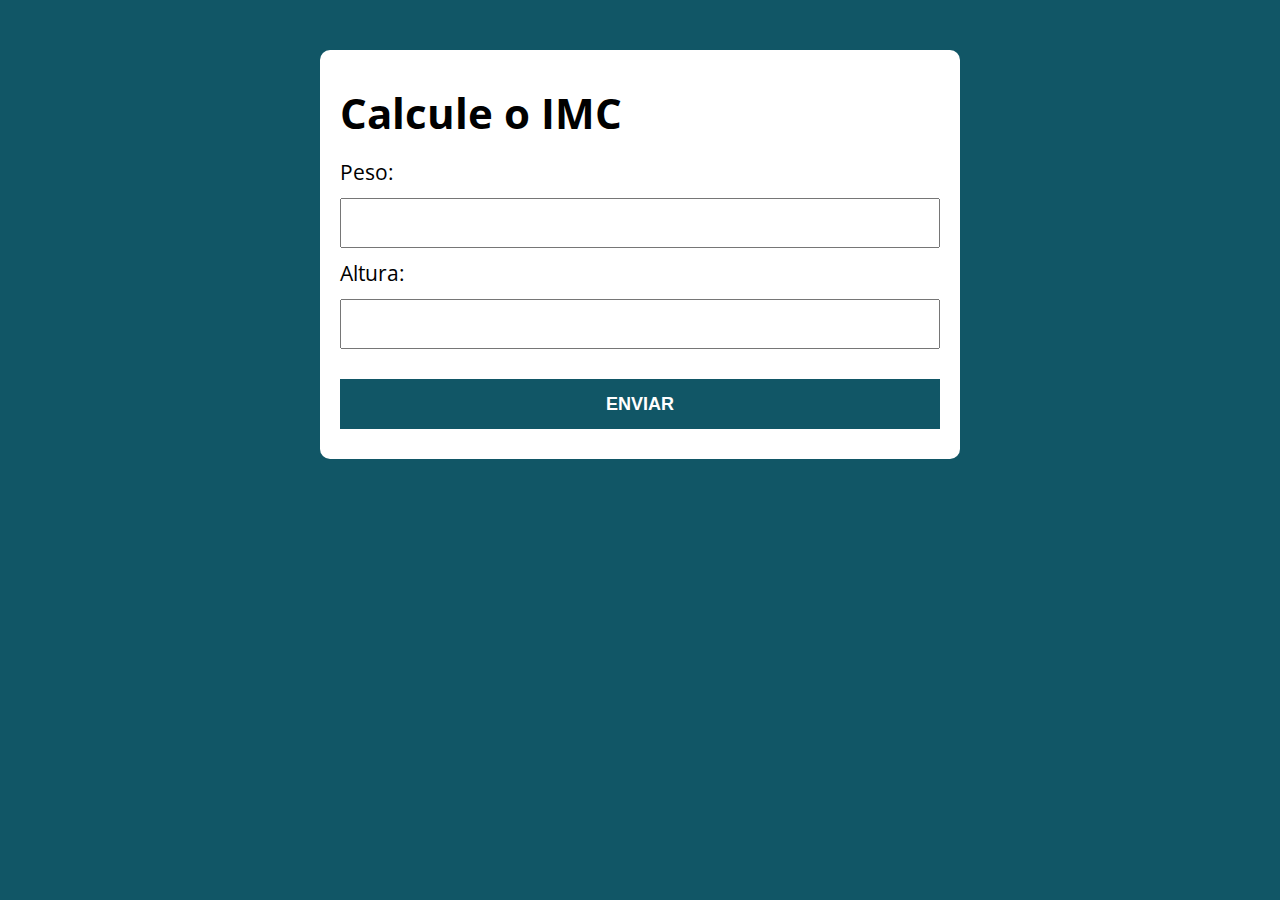
<file: Exe01-IMC/index.html>
<!DOCTYPE html>
<html lang="pt-BR">

    <head>
        <meta charset="UTF-8">
        <meta name="viewport" content="width=device-width, initial-scale=1.0">
        <meta http-equiv="X-UA-Compatible" content="ie=edge">
        <title>IMC</title>
        <link rel="stylesheet" href="./assets/css/style.css">
    </head>

    <body>
        <section class="container">
            <h1>Calcule o IMC</h1>

            <form action="" class="form">
                <label for="peso">Peso: </label>
                <input type="text" class="ipt-peso">

                <label for="peso">Altura: </label>
                <input type="text" class="ipt-altura">
                <button type="submit" class="btn-enviar">ENVIAR</button>
            </form>
            <div class="quadro-resposta">
                
            </div>
        </section>

        <script src="./assets/js/main.js"></script>
    </body>
</html>
</file>
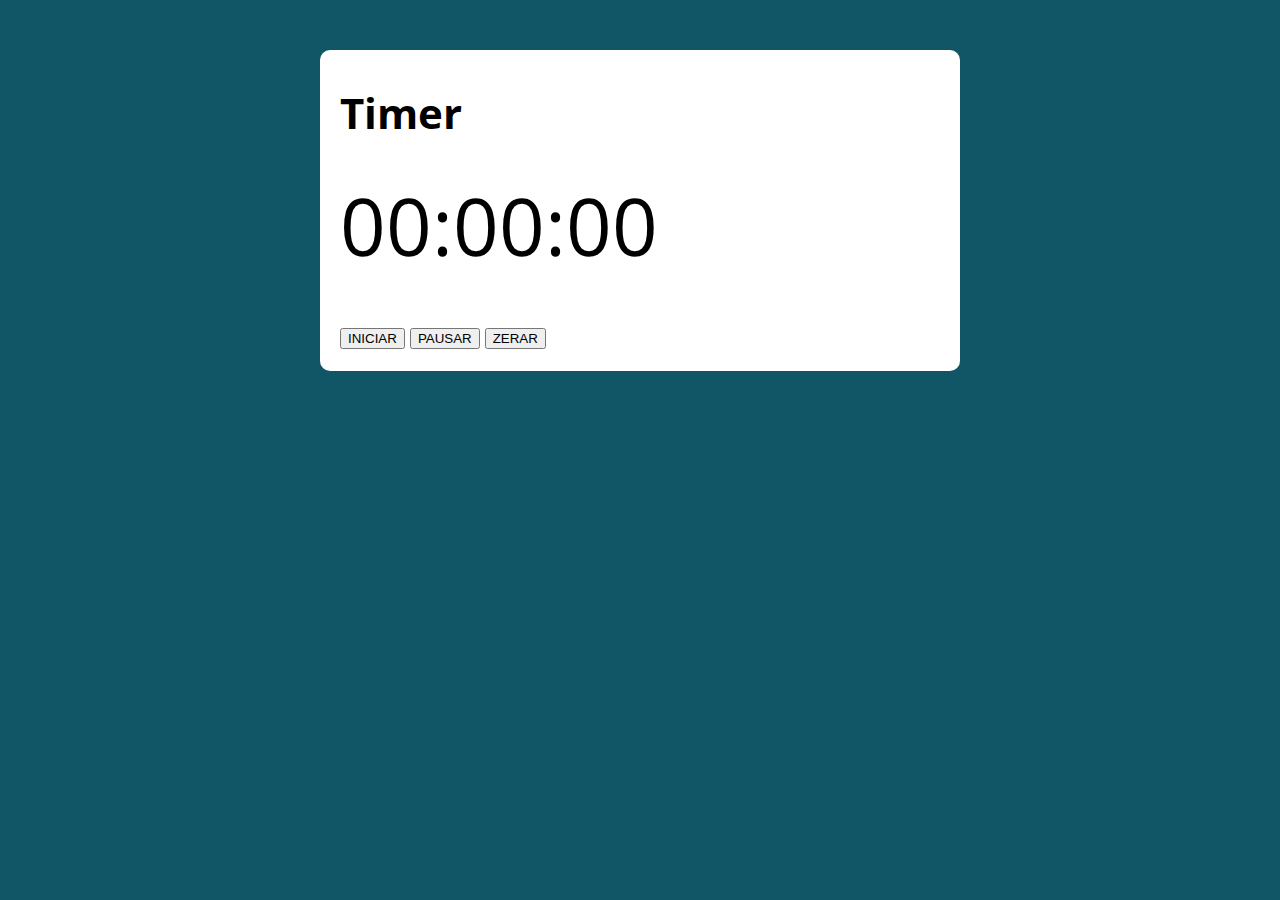
<file: Exe05-Timer/index.html>
<!DOCTYPE html>
<html lang="pt-BR">

<head>
  <meta charset="UTF-8">
  <meta name="viewport" content="width=device-width, initial-scale=1.0">
  <meta http-equiv="X-UA-Compatible" content="ie=edge">
  <title>Modelo</title>
  <link rel="stylesheet" href="./assets/css/style.css">
</head>

<body>

  <section class="container">
    <h1>Timer</h1>
    <div>
      <p  id="relogio">00:00:00</p>
      <button class="btn-iniciar">INICIAR</button>
      <button class="btn-pausar">PAUSAR</button>
      <button class="btn-zerar">ZERAR</button>
    </div>
  </section>

  <script src="./assets/js/main.js"></script>
</body>

</html>
</file>
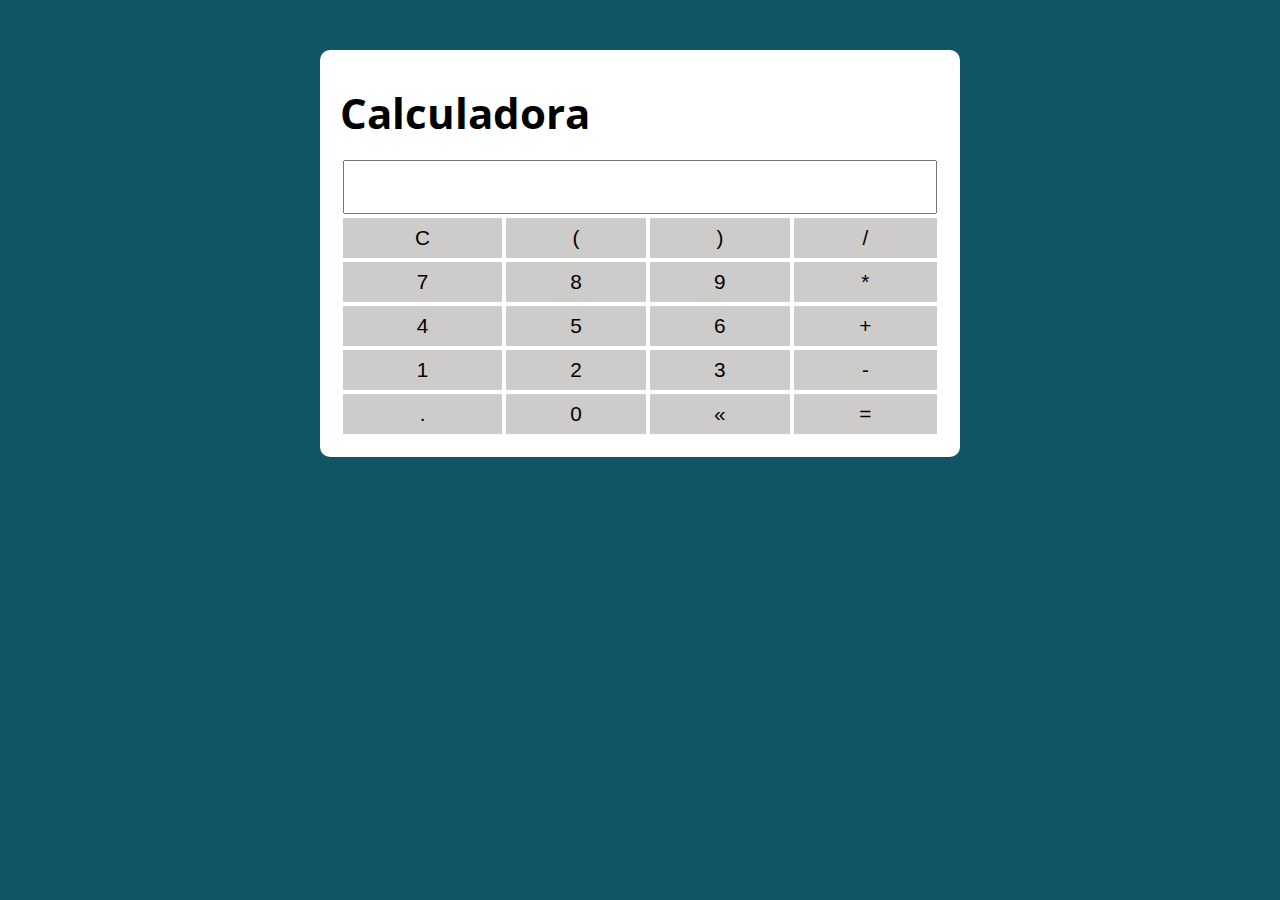
<file: Exe07-Calculadora/index.html>
<!DOCTYPE html>
<html lang="pt-BR">

<head>
  <meta charset="UTF-8">
  <meta name="viewport" content="width=device-width, initial-scale=1.0">
  <meta http-equiv="X-UA-Compatible" content="ie=edge">
  <title>Modelo</title>
  <link rel="stylesheet" href="./assets/css/style.css">
</head>

<body>

  <section class="container">
    <h1>Calculadora</h1>
    
    <table class="calculadora">
      <tr>
        <td colspan="4"><input type="text" class="display" id=""></td>
      </tr>

      <tr>
        <td><button class="btn btn-clear">C</button></td>
        <td><button class="btn btn-num">(</button></td>
        <td><button class="btn btn-num">)</button></td>
        <td><button class="btn btn-num">/</button></td>
      </tr>

      <tr>
        <td><button class="btn btn-num">7</button></td>
        <td><button class="btn btn-num">8</button></td>
        <td><button class="btn btn-num">9</button></td>
        <td><button class="btn btn-num">*</button></td>
      </tr>

      <tr>
        <td><button class="btn btn-num">4</button></td>
        <td><button class="btn btn-num">5</button></td>
        <td><button class="btn btn-num">6</button></td>
        <td><button class="btn btn-num">+</button></td>
      </tr>

      <tr>
        <td><button class="btn btn-num">1</button></td>
        <td><button class="btn btn-num">2</button></td>
        <td><button class="btn btn-num">3</button></td>
        <td><button class="btn btn-num">-</button></td>
      </tr>

      <tr>
        <td><button class="btn btn-num">.</button></td>
        <td><button class="btn btn-num">0</button></td>
        <td><button class="btn btn-del">&laquo;</button></td>
        <td><button class="btn btn-eq">=</button></td>
      </tr>
    </table>
  </section>

  <script src="./assets/js/main.js"></script>
</body>

</html>
</file>
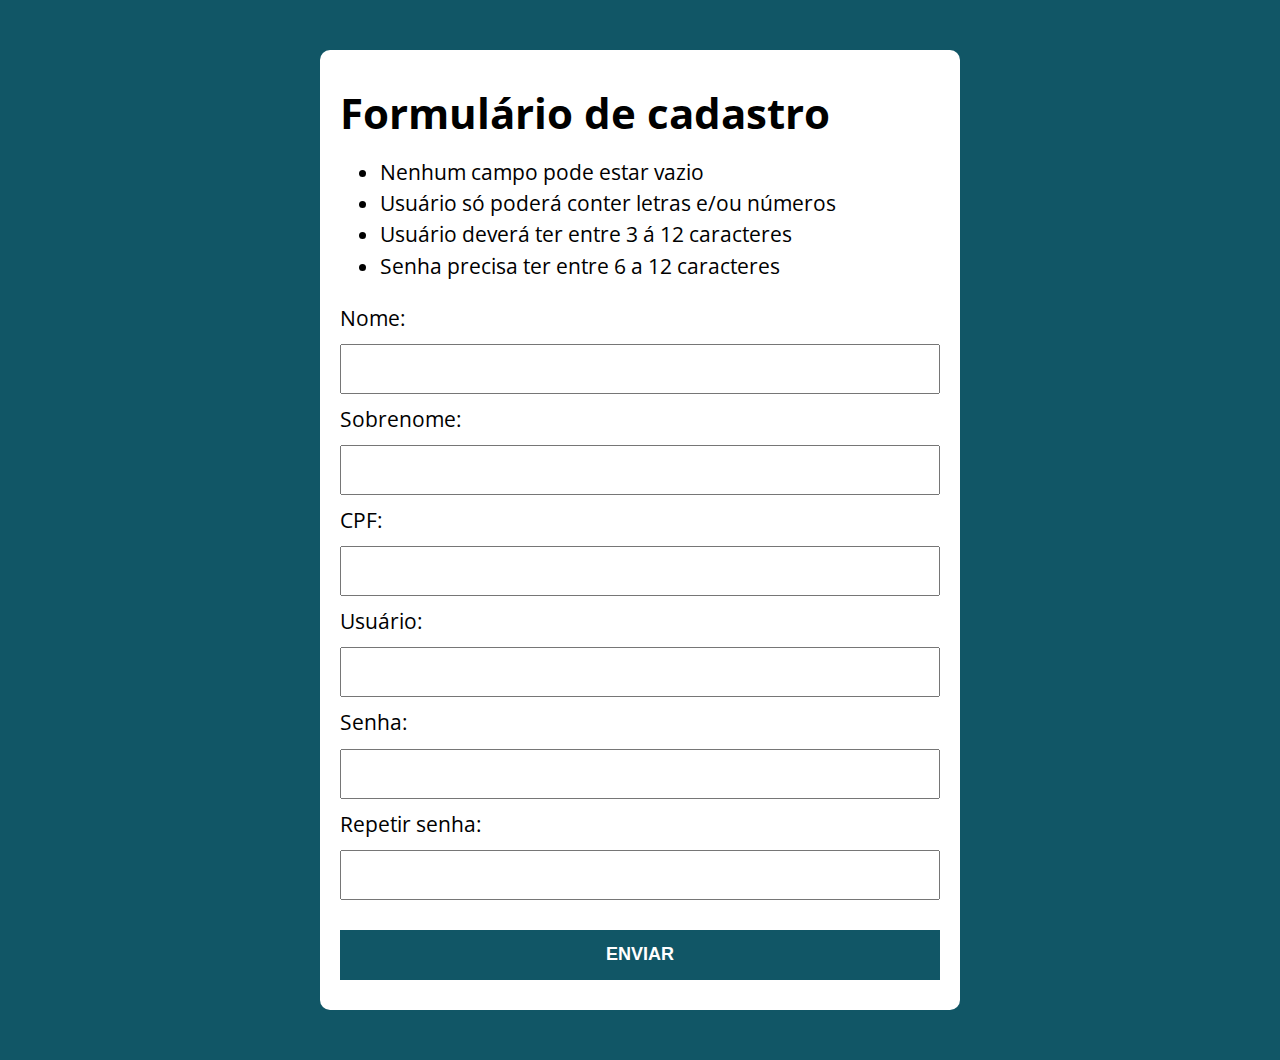
<file: Exe11-ValidacaoFormulario/index.html>
<!DOCTYPE html>
<html lang="pt-BR">

    <head>
        <meta charset="UTF-8">
        <meta name="viewport" content="width=device-width, initial-scale=1.0">
        <meta http-equiv="X-UA-Compatible" content="ie=edge">
        <title>Cadastros</title>
        <link rel="stylesheet" href="./assets/css/style.css">
    </head>

    <body>
        <section class="container">
            <h1>Formulário de cadastro</h1>
            <ul>
                <li>Nenhum campo pode estar vazio</li>
                <li>Usuário só poderá conter letras e/ou números</li>
                <li>Usuário deverá ter entre 3 á 12 caracteres</li>
                <li>Senha precisa ter entre 6 a 12 caracteres</li>
            </ul>
            <form class="form">
                <label for="nome">Nome: </label>
                <input type="text" class="ipt-nome validar">

                <label for="sobrenome">Sobrenome: </label>
                <input type="text" class="ipt-sobrenome validar">

                <label for="cpf">CPF: </label>
                <input type="text" class="ipt-cpf validar">

                <label for="usuario">Usuário: </label>
                <input type="text" class="ipt-usuario validar">

                <label for="senha">Senha: </label>
                <input type="text" class="ipt-senha validar">

                <label for="repetir-senha">Repetir senha: </label>
                <input type="text" class="ipt-repetir-senha validar">
                <button type="submit" class="btn-enviar">ENVIAR</button>
            </form>
            <div class="quadro-resposta">
                
            </div>
        </section>
        
        <script src="./assets/js/validaCPF.js"></script>
        <script src="./assets/js/main.js"></script>
    </body>
</html>
</file>
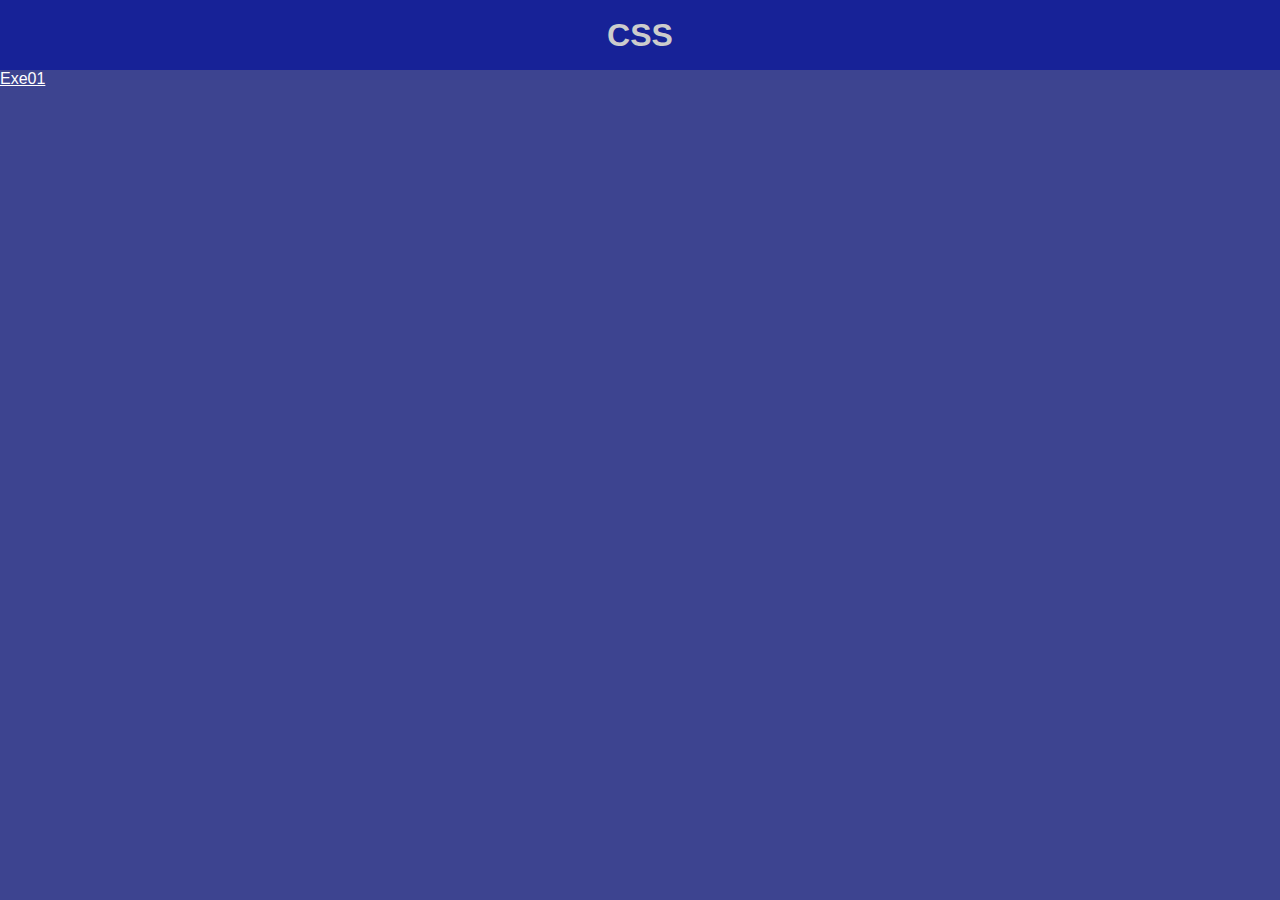
<file: Curso - CSS/2 - Introdução CSS/index.html>
<!DOCTYPE html>
<html lang="pt-BR">
<head>
    <meta charset="UTF-8">
    <meta name="viewport" content="width=device-width, initial-scale=1.0">
    <meta name="description" content="Aula CSS">
    <link rel="stylesheet" href="./style.css">
    <title>Css</title>
</head>
<body>
    <header>
        <h1>CSS</h1>
    </header>
    <a href="./exe01.html">Exe01</a>
</body>
</html>
</file>
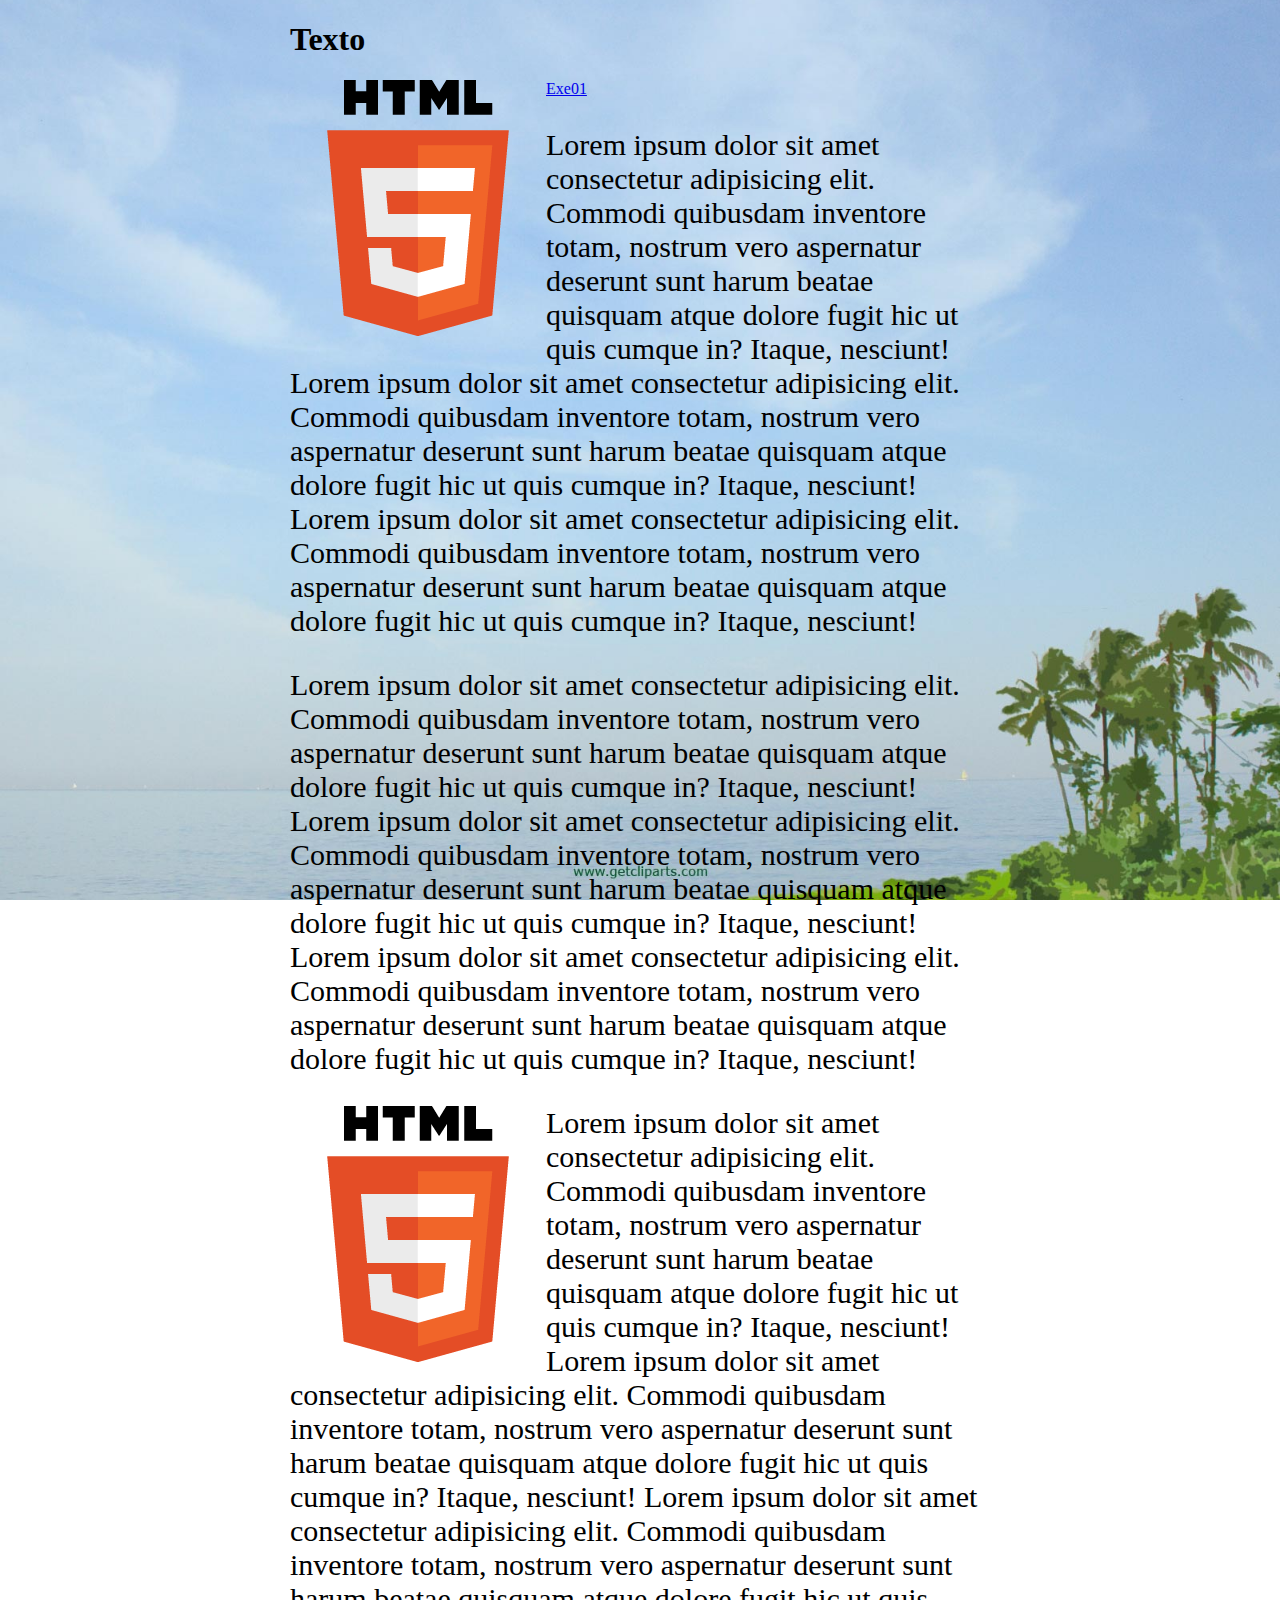
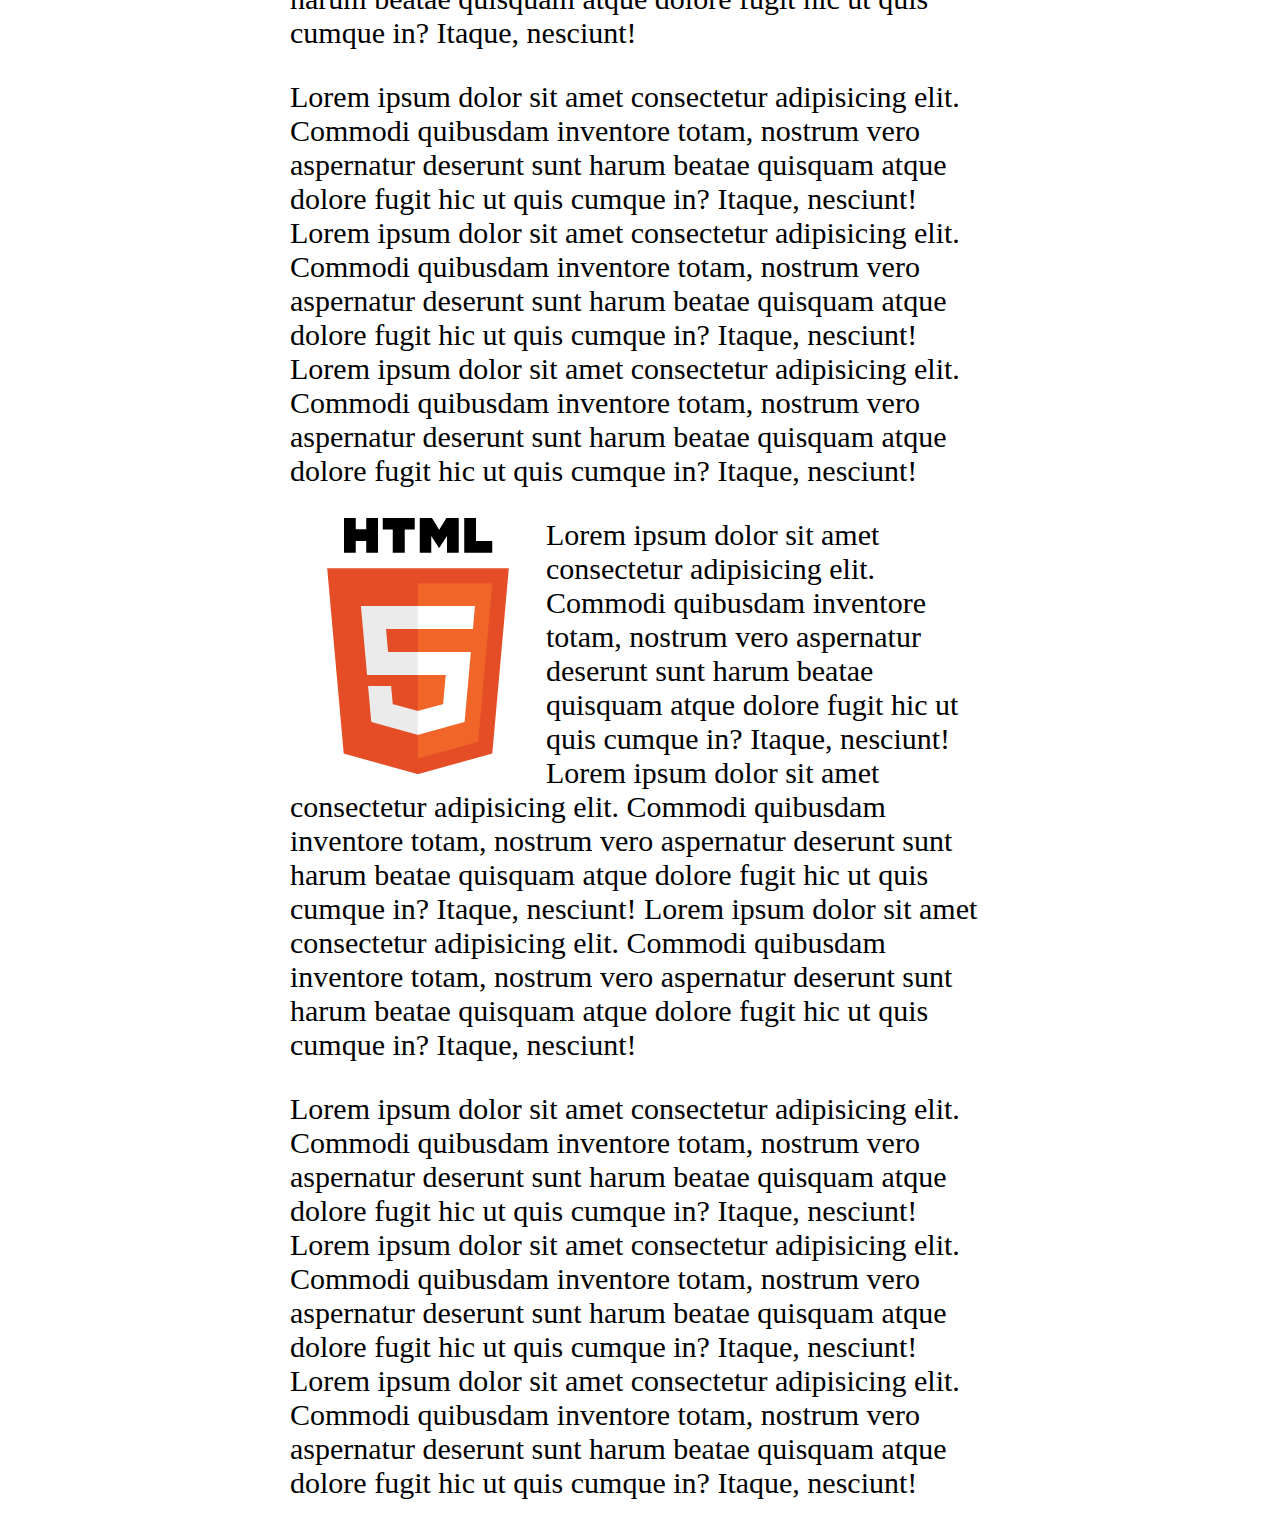
<file: Curso - CSS/3 - Parte Visual 1 CSS/src/index.html>
<!DOCTYPE html>
<html lang="pt-BR">
<head>
    <meta charset="UTF-8">
    <meta name="viewport" content="width=device-width, initial-scale=1.0">
    <link rel="stylesheet" href="style.css">
    <title>Seção 3</title>
</head>
<body>
    <h1>Texto</h1>
    <a href="Exe01.html">Exe01</a>
    <img src="./img/html5.png" class="img-html" alt="">
    <p>
        Lorem ipsum dolor sit amet consectetur adipisicing elit. Commodi quibusdam inventore totam, nostrum vero aspernatur deserunt sunt harum beatae quisquam atque dolore fugit hic ut quis cumque in? Itaque, nesciunt! Lorem ipsum dolor sit amet consectetur adipisicing elit. Commodi quibusdam inventore totam, nostrum vero aspernatur deserunt sunt harum beatae quisquam atque dolore fugit hic ut quis cumque in? Itaque, nesciunt! Lorem ipsum dolor sit amet consectetur adipisicing elit. Commodi quibusdam inventore totam, nostrum vero aspernatur deserunt sunt harum beatae quisquam atque dolore fugit hic ut quis cumque in? Itaque, nesciunt!
    </p>

    <p>
        Lorem ipsum dolor sit amet consectetur adipisicing elit. Commodi quibusdam inventore totam, nostrum vero aspernatur deserunt sunt harum beatae quisquam atque dolore fugit hic ut quis cumque in? Itaque, nesciunt! Lorem ipsum dolor sit amet consectetur adipisicing elit. Commodi quibusdam inventore totam, nostrum vero aspernatur deserunt sunt harum beatae quisquam atque dolore fugit hic ut quis cumque in? Itaque, nesciunt! Lorem ipsum dolor sit amet consectetur adipisicing elit. Commodi quibusdam inventore totam, nostrum vero aspernatur deserunt sunt harum beatae quisquam atque dolore fugit hic ut quis cumque in? Itaque, nesciunt!
    </p>

    <img src="./img/html5.png" class="img-html" alt="">
    <p>
        Lorem ipsum dolor sit amet consectetur adipisicing elit. Commodi quibusdam inventore totam, nostrum vero aspernatur deserunt sunt harum beatae quisquam atque dolore fugit hic ut quis cumque in? Itaque, nesciunt! Lorem ipsum dolor sit amet consectetur adipisicing elit. Commodi quibusdam inventore totam, nostrum vero aspernatur deserunt sunt harum beatae quisquam atque dolore fugit hic ut quis cumque in? Itaque, nesciunt! Lorem ipsum dolor sit amet consectetur adipisicing elit. Commodi quibusdam inventore totam, nostrum vero aspernatur deserunt sunt harum beatae quisquam atque dolore fugit hic ut quis cumque in? Itaque, nesciunt!
    </p>

    <p>
        Lorem ipsum dolor sit amet consectetur adipisicing elit. Commodi quibusdam inventore totam, nostrum vero aspernatur deserunt sunt harum beatae quisquam atque dolore fugit hic ut quis cumque in? Itaque, nesciunt! Lorem ipsum dolor sit amet consectetur adipisicing elit. Commodi quibusdam inventore totam, nostrum vero aspernatur deserunt sunt harum beatae quisquam atque dolore fugit hic ut quis cumque in? Itaque, nesciunt! Lorem ipsum dolor sit amet consectetur adipisicing elit. Commodi quibusdam inventore totam, nostrum vero aspernatur deserunt sunt harum beatae quisquam atque dolore fugit hic ut quis cumque in? Itaque, nesciunt!
    </p>

    <img src="./img/html5.png" class="img-html" alt="">
    <p>
        Lorem ipsum dolor sit amet consectetur adipisicing elit. Commodi quibusdam inventore totam, nostrum vero aspernatur deserunt sunt harum beatae quisquam atque dolore fugit hic ut quis cumque in? Itaque, nesciunt! Lorem ipsum dolor sit amet consectetur adipisicing elit. Commodi quibusdam inventore totam, nostrum vero aspernatur deserunt sunt harum beatae quisquam atque dolore fugit hic ut quis cumque in? Itaque, nesciunt! Lorem ipsum dolor sit amet consectetur adipisicing elit. Commodi quibusdam inventore totam, nostrum vero aspernatur deserunt sunt harum beatae quisquam atque dolore fugit hic ut quis cumque in? Itaque, nesciunt!
    </p>

    <p>
        Lorem ipsum dolor sit amet consectetur adipisicing elit. Commodi quibusdam inventore totam, nostrum vero aspernatur deserunt sunt harum beatae quisquam atque dolore fugit hic ut quis cumque in? Itaque, nesciunt! Lorem ipsum dolor sit amet consectetur adipisicing elit. Commodi quibusdam inventore totam, nostrum vero aspernatur deserunt sunt harum beatae quisquam atque dolore fugit hic ut quis cumque in? Itaque, nesciunt! Lorem ipsum dolor sit amet consectetur adipisicing elit. Commodi quibusdam inventore totam, nostrum vero aspernatur deserunt sunt harum beatae quisquam atque dolore fugit hic ut quis cumque in? Itaque, nesciunt!
    </p>
</body>
</html>
</file>
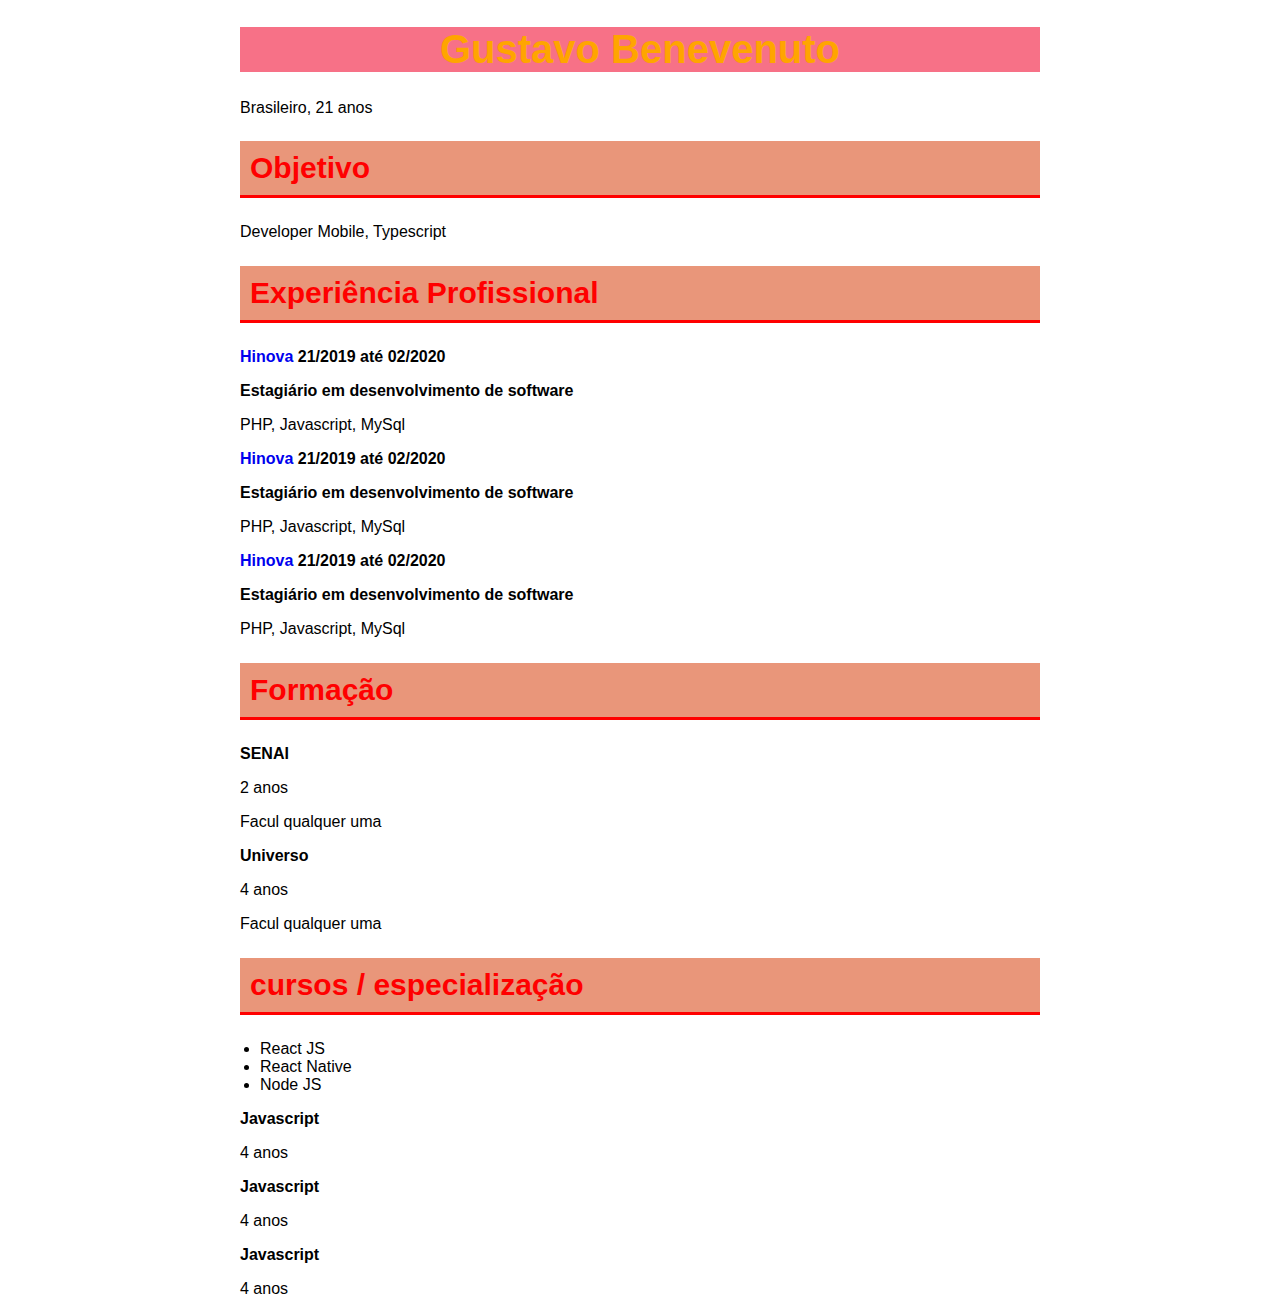
<file: Curso - CSS/2 - Introdução CSS/exe01.html>
<!DOCTYPE html>
<html lang="pt-BR">
    <head>
        <meta charset="UTF-8">
        <meta name="viewport" content="width=device-width, initial-scale=1.0">
        <link rel="stylesheet" href="exe01.css">
        <title>Exe01</title>
    </head>
    <body>
        <h1>Gustavo Benevenuto</h1>
        <p>Brasileiro, 21 anos</p>

        <h2>Objetivo</h2>
        <p>Developer Mobile, Typescript</p>

        <h2>Experiência Profissional</h2>
        <p>
            <strong>
                <a href="#">Hinova</a>
                21/2019 até 02/2020
            </strong>
        </p>
        <strong>Estagiário em desenvolvimento de software</strong>
        <p>PHP, Javascript, MySql</p>

        <p>
            <strong>
                <a href="#">Hinova</a>
                21/2019 até 02/2020
            </strong>
        </p>
        <strong>Estagiário em desenvolvimento de software</strong>
        <p>PHP, Javascript, MySql</p>

        <p>
            <strong>
                <a href="#">Hinova</a>
                21/2019 até 02/2020
            </strong>
        </p>
        <strong>Estagiário em desenvolvimento de software</strong>
        <p>PHP, Javascript, MySql</p>
    
        <h2>Formação</h2>
        <strong>SENAI</strong>
        <p>2 anos</p>
        <p>Facul qualquer uma</p>

        <strong>Universo</strong>
        <p>4 anos</p>
        <p>Facul qualquer uma</p>


        <h2>cursos / especialização</h2>
        <ul>
            <li>React JS</li>
            <li>React Native</li>
            <li>Node JS</li>
        </ul>

        <strong>Javascript</strong>
        <p>4 anos</p>

        <strong>Javascript</strong>
        <p>4 anos</p>

        <strong>Javascript</strong>
        <p>4 anos</p>
    </body>
</html>
</file>
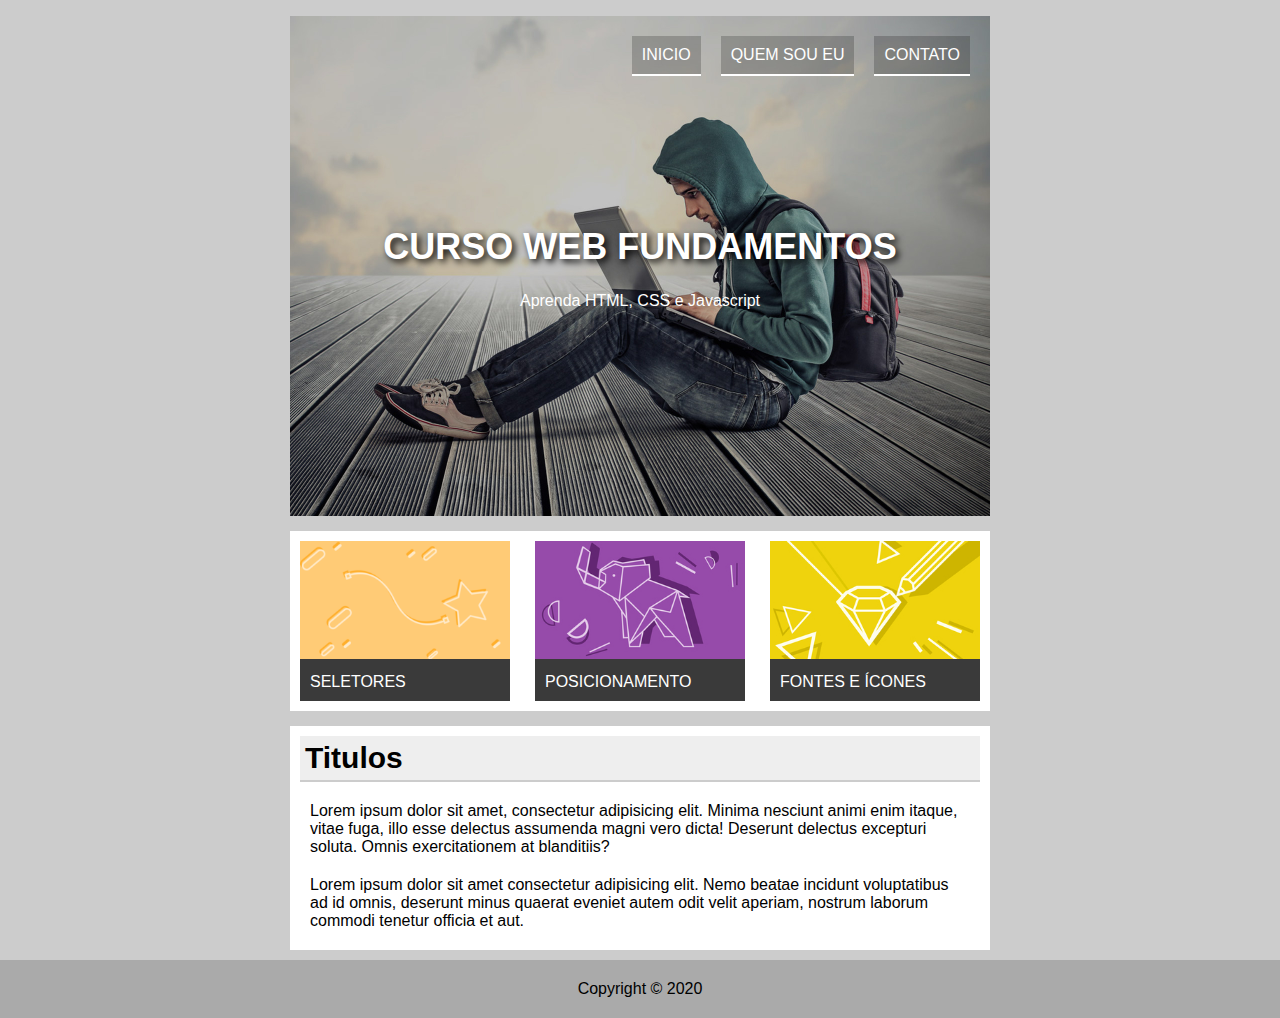
<file: Curso - CSS/3 - Parte Visual 1 CSS/src/Exe01.html>
<!DOCTYPE html>
<html lang="pt-BR">
<head>
    <meta charset="UTF-8">
    <meta name="viewport" content="width=device-width, initial-scale=1.0">
    <link rel="stylesheet" href="exe01.css">
    <title>Exe01</title>
</head>
<body>
    <div id="main">
            <header class="header">
                <nav>
                    <ul>
                        <li>INICIO</li>
                        <li>QUEM SOU EU</li>
                        <li>CONTATO</li>
                    </ul>
                </nav>
                <div>
                    <h1>Curso Web Fundamentos</h1>
                    <p>Aprenda HTML, CSS e Javascript</p>
                </div>
            </header>

        <main>
            <section class="content-section">
                <div>
                    <img src="img/imagens/card_01.png" alt="">
                    <p>SELETORES</p>
                </div>

                <div>
                    <img src="img/imagens/card_02.jpg" alt="">
                    <p>POSICIONAMENTO</p>
                </div>

                <div>
                    <img src="img/imagens/card_03.jpg" alt="">
                    <p>FONTES E ÍCONES</p>
                </div>
            </section>

            <section class="content-section">
                <article>
                    <header>
                        <h2>Titulos</h2>
                    </header>
                    <p>Lorem ipsum dolor sit amet, consectetur adipisicing elit. Minima nesciunt animi enim itaque, vitae fuga, illo esse delectus assumenda magni vero dicta! Deserunt delectus excepturi soluta. Omnis exercitationem at blanditiis?</p>
                    <p>
                        Lorem ipsum dolor sit amet consectetur adipisicing elit. Nemo beatae incidunt voluptatibus ad id omnis, deserunt minus quaerat eveniet autem odit velit aperiam, nostrum laborum commodi tenetur officia et aut.
                    </p>
                </article>
            </section>
        </main>

        <footer>
            <p>Copyright &copy; 2020</p>
        </footer>
    </div>

    
</body>
</html>
</file>
<file: Exe01-IMC/assets/css/style.css>
@import url('https://fonts.googleapis.com/css?family=Open+Sans:400,700&display=swap');
:root {
  --primary-color: rgb(17, 86, 102);
  --primary-color-darker: rgb(9, 48, 56);
}

* {
  box-sizing: border-box;
  outline: 0;
}

body {
  margin: 0;
  padding: 0;
  background: var(--primary-color);
  font-family: 'Open sans', sans-serif;
  font-size: 1.3em;
  line-height: 1.5em;
}

.container {
  max-width: 640px;
  margin: 50px auto;
  background: #fff;
  padding: 20px;
  border-radius: 10px;
}

form input, form label, form button {
  display: block;
  width: 100%;
  margin-bottom: 10px;
}

form input {
  font-size: 24px;
  height: 50px;
  padding: 0 20px;
}

form input:focus {
  outline: 1px solid var(--primary-color);
}

form button {
  border: none;
  background: var(--primary-color);
  color: #fff;
  font-size: 18px;
  font-weight: 700;
  height: 50px;
  cursor: pointer;
  margin-top: 30px;
}

form button:hover {
  background: var(--primary-color-darker);
}

.quadro-resposta{
  color: #ffffff;
  font-size: 18px;
  height: 50px;
  margin-top: 30px;
  display: none;
  align-items: center;
  justify-content: center;
  
}
</file>
<file: Exe05-Timer/assets/css/style.css>
@import url('https://fonts.googleapis.com/css?family=Open+Sans:400,700&display=swap');
:root {
  --primary-color: rgb(17, 86, 102);
  --primary-color-darker: rgb(9, 48, 56);
}

* {
  box-sizing: border-box;
  outline: 0;
}

body {
  margin: 0;
  padding: 0;
  background: var(--primary-color);
  font-family: 'Open sans', sans-serif;
  font-size: 1.3em;
  line-height: 1.5em;
}

.container {
  max-width: 640px;
  margin: 50px auto;
  background: #fff;
  padding: 20px;
  border-radius: 10px;
}

form input, form label, form button {
  display: block;
  width: 100%;
  margin-bottom: 10px;
}

form input {
  font-size: 24px;
  height: 50px;
  padding: 0 20px;
}

form input:focus {
  outline: 1px solid var(--primary-color);
}

form button {
  border: none;
  background: var(--primary-color);
  color: #fff;
  font-size: 18px;
  font-weight: 700;
  height: 50px;
  cursor: pointer;
  margin-top: 30px;
}

form button:hover {
  background: var(--primary-color-darker);
}

#relogio {
  font-size: 80px;
}
</file>
<file: Exe07-Calculadora/assets/css/style.css>
@import url('https://fonts.googleapis.com/css?family=Open+Sans:400,700&display=swap');
:root {
  --primary-color: rgb(17, 86, 102);
  --primary-color-darker: rgb(9, 48, 56);
}

* {
  box-sizing: border-box;
  outline: 0;
}

body {
  margin: 0;
  padding: 0;
  background: var(--primary-color);
  font-family: 'Open sans', sans-serif;
  font-size: 1.3em;
  line-height: 1.5em;
}

.container {
  max-width: 640px;
  margin: 50px auto;
  background: #fff;
  padding: 20px;
  border-radius: 10px;
}

form input, form label, form button {
  display: block;
  width: 100%;
  margin-bottom: 10px;
}

form input {
  font-size: 24px;
  height: 50px;
  padding: 0 20px;
}

form input:focus {
  outline: 1px solid var(--primary-color);
}

form button {
  border: none;
  background: var(--primary-color);
  color: #fff;
  font-size: 18px;
  font-weight: 700;
  height: 50px;
  cursor: pointer;
  margin-top: 30px;
}

form button:hover {
  background: var(--primary-color-darker);
}

.calculadora{
  width: 100%;
}

.display{
  font-size: 2em;
  width: 100%;
  text-align: right;
}

.btn{
  width: 100%;
  height: 40px;
  font-size: 1em;
  border: none;
  background:rgb(206, 203, 203);
  cursor: pointer;
}

.btn:hover{
  background: rgb(151, 151, 151);
}
</file>
<file: Exe11-ValidacaoFormulario/assets/css/style.css>
@import url('https://fonts.googleapis.com/css?family=Open+Sans:400,700&display=swap');
:root {
  --primary-color: rgb(17, 86, 102);
  --primary-color-darker: rgb(9, 48, 56);
}

* {
  box-sizing: border-box;
  outline: 0;
}

body {
  margin: 0;
  padding: 0;
  background: var(--primary-color);
  font-family: 'Open sans', sans-serif;
  font-size: 1.3em;
  line-height: 1.5em;
}

.container {
  max-width: 640px;
  margin: 50px auto;
  background: #fff;
  padding: 20px;
  border-radius: 10px;
}

form input, form label, form button {
  display: block;
  width: 100%;
  margin-bottom: 10px;
}

form input {
  font-size: 24px;
  height: 50px;
  padding: 0 20px;
}

form input:focus {
  outline: 1px solid var(--primary-color);
}

form button {
  border: none;
  background: var(--primary-color);
  color: #fff;
  font-size: 18px;
  font-weight: 700;
  height: 50px;
  cursor: pointer;
  margin-top: 30px;
}

form button:hover {
  background: var(--primary-color-darker);
}

.quadro-resposta{
  color: #ffffff;
  font-size: 18px;
  height: 50px;
  margin-top: 30px;
  display: none;
  align-items: center;
  justify-content: center;
  
}


.error-text{
  font-size: 12px;
  color: red;
}
</file>
<file: Curso - CSS/2 - Introdução CSS/style.css>
body {
    background-color: #3D4490;
    font-family: 'Lucida Sans', 'Lucida Sans Regular', 'Lucida Grande', 'Lucida Sans Unicode', Geneva, Verdana, sans-serif;
    color: #CCC;
    margin: 0;
}

header{
    background-color: #172297;
    height: 70px;
    display: flex;
    justify-content: center;
    align-items: center;
}

h1{
    margin: 0;
    font-style: normal;
}

p {
    text-indent: 20px;
    text-transform: uppercase;
}

a{
    color: #FFF;
}

a:hover{
    color: #CCC;
}

ul{
    list-style-type: lower-roman;
    list-style-position: initial;
}
</file>
<file: Curso - CSS/3 - Parte Visual 1 CSS/src/style.css>
body{
    margin: 0px auto;
    width: 700px;
    background-image: url(./img/bg.jpg);
    background-attachment: fixed;
    /* background-size: 100% 100%; */
    background-size: cover;
    background-position: right bottom;
}

p{
    font-size: 30px;
}

.img-html{
    float: left;
}
</file>
<file: Curso - CSS/2 - Introdução CSS/exe01.css>
body {
    font-family: Verdana, Geneva, Tahoma, sans-serif;
    width: 800px;
    margin: 0px auto;
}

h1{
    font-size: 40px;
    text-align: center;
    color: orange;
    background:rgb(247, 113, 135);
}

h2{
    color: red;
    background-color: darksalmon;
    border-bottom: 3px solid red;
    padding: 10px;
    font-size: 30px;
}

p a {
    text-decoration: none;
}

ul {
    padding-left: 20px;
}
</file>
<file: Curso - CSS/3 - Parte Visual 1 CSS/src/exe01.css>
body{
    font-family: Arial, Helvetica, sans-serif;
    background-color: #CCC;
    margin: 0px;
}

.header{
    height: 500px;
    width: 700px;
    margin: 0px auto;
    background-image: url(img/imagens/bg-3.jpg);
    background-size: cover;
    background-position: right center;
}

.header nav ul {
    display: flex;
    justify-content: flex-end;
}

.header nav ul li{
    display: flex;
    align-items: flex-end;
    margin-top: 20px;
    margin-right: 20px;
    padding: 10px;
    background-color: rgb(0, 0, 0, 0.2);
    border-bottom: 2px solid #FFF;
    color: #FFF;
}

.header nav ul li:hover{
    background-color: rgb(0, 0, 0, 0.6);
    cursor: pointer;
}

.header div{
    text-align: center;
    color: #FFF;
    margin-top: 150px;
}

.header div h1 {
    text-transform: uppercase;
    font-size: 36px;
    text-shadow: 3px 3px 7px #000;
}

main{
    max-width: 700px;
    margin: 0px auto;
}

.content-section{
    background-color: #FFF;
    margin-top: 15px;
}

.content-section {
    display: flex;
    justify-content: space-between;
}

.content-section div {
    margin: 10px;
    background-color: rgb(58, 58, 58);
}

.content-section div:hover {
    background-color: rgb(0, 0, 0, 0.5);
    cursor: pointer;
}

.content-section div img {
    width: 210px;
}

.content-section div p {
    margin: 0px;
    padding: 10px;
    color: #FFF;
}

.content-section article {
    display: flex;
    flex: 1;
    flex-direction: column;
    padding: 10px;
}

.content-section article header {
    background-color: #EEE;
    border-bottom: 2px solid #CCC;
    margin-bottom: 10px;
}

.content-section article header h2 {
    margin: 0px;
    padding: 5px;
    color: #000;    
    font-size: 30px;
}

.content-section article p {
    margin: 0px;
    padding: 10px;
}

footer {
    margin-top: 10px;
    padding: 20px;
    background-color: #AAA;
}

footer p {
    margin: 0px;
    text-align: center;
}
</file>
